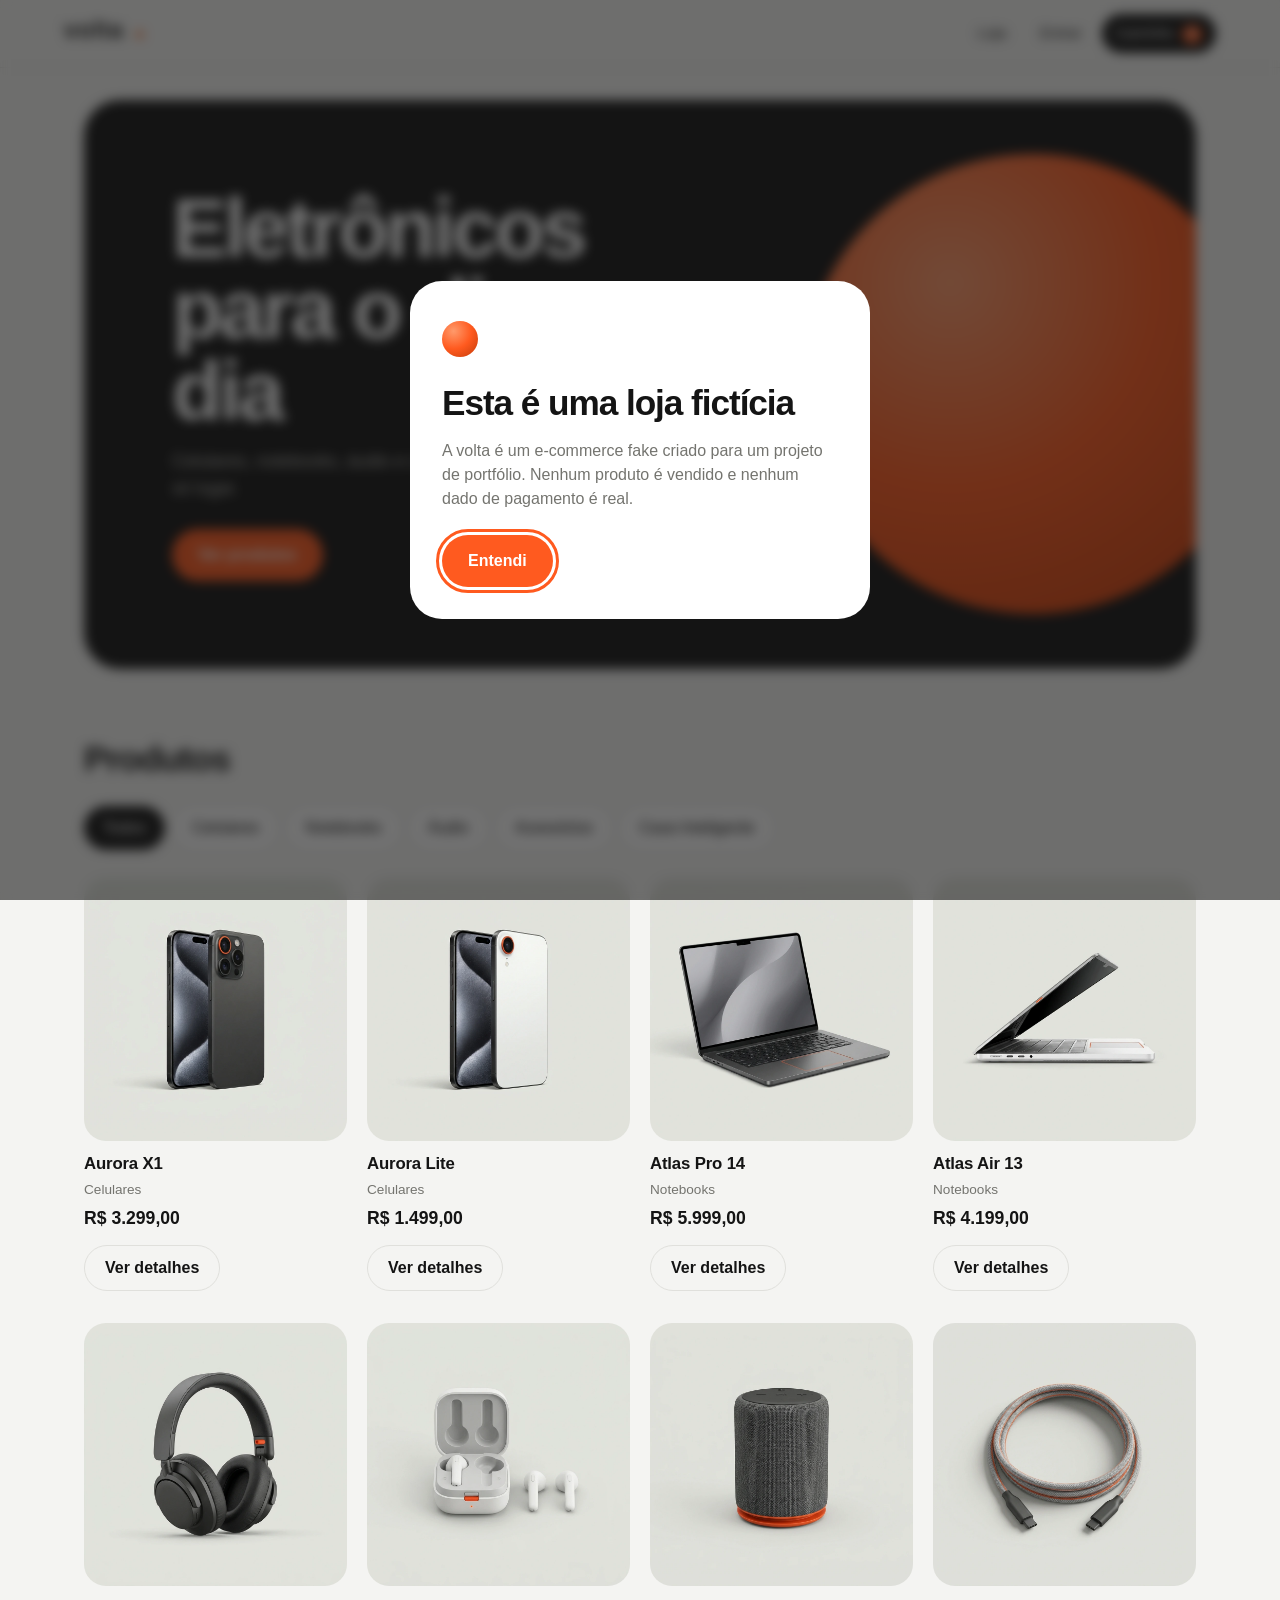
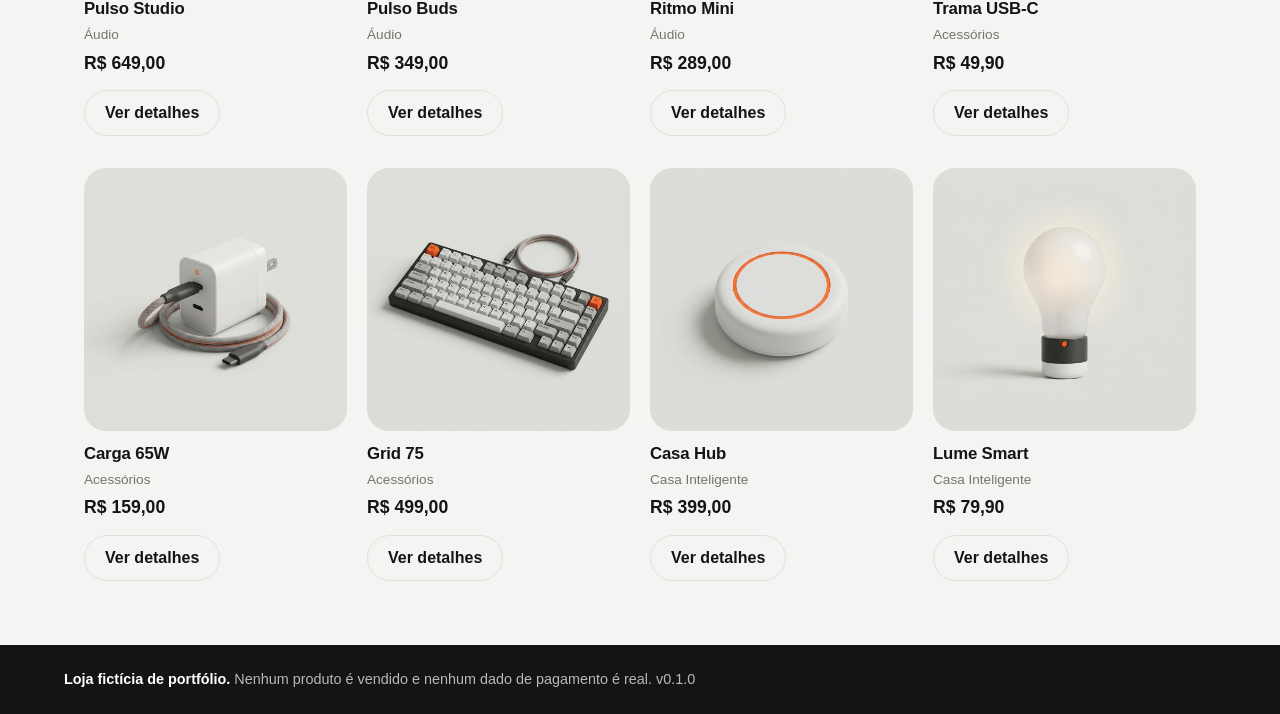
<file: site/index.html>
<!doctype html><html lang="pt-BR"><head><!-- Google Tag Manager -->
<script>(function(w,d,s,l,i){w[l]=w[l]||[];w[l].push({'gtm.start':
new Date().getTime(),event:'gtm.js'});var f=d.getElementsByTagName(s)[0],
j=d.createElement(s),dl=l!='dataLayer'?'&l='+l:'';j.async=true;j.src=
'https://www.googletagmanager.com/gtm.js?id='+i+dl;f.parentNode.insertBefore(j,f);
})(window,document,'script','dataLayer','GTM-PHWJVSK2');</script>
<!-- End Google Tag Manager --><meta charset="utf-8"><meta name="viewport" content="width=device-width,initial-scale=1"><link rel="icon" href="assets/favicon.svg" type="image/svg+xml"><link rel="stylesheet" href="css/styles.css"><title>volta | Eletrônicos</title></head><body data-page="home"><!-- Google Tag Manager (noscript) -->
<noscript><iframe src="https://www.googletagmanager.com/ns.html?id=GTM-PHWJVSK2"
height="0" width="0" style="display:none;visibility:hidden"></iframe></noscript>
<!-- End Google Tag Manager (noscript) --><main><section class="hero"><h1>Eletrônicos para o dia a dia</h1><p class="lead">Celulares, notebooks, áudio e casa inteligente em um só lugar.</p><a class="btn" href="#catalogo" data-testid="hero-cta">Ver produtos</a><div class="orb" aria-hidden="true"></div></section><h2 id="catalogo">Produtos</h2><div class="filters" id="filters" role="group" aria-label="Categorias"></div><div class="grid" id="grid"></div></main><script src="js/app.js"></script><script src="js/catalog.js"></script></body></html>
</file>
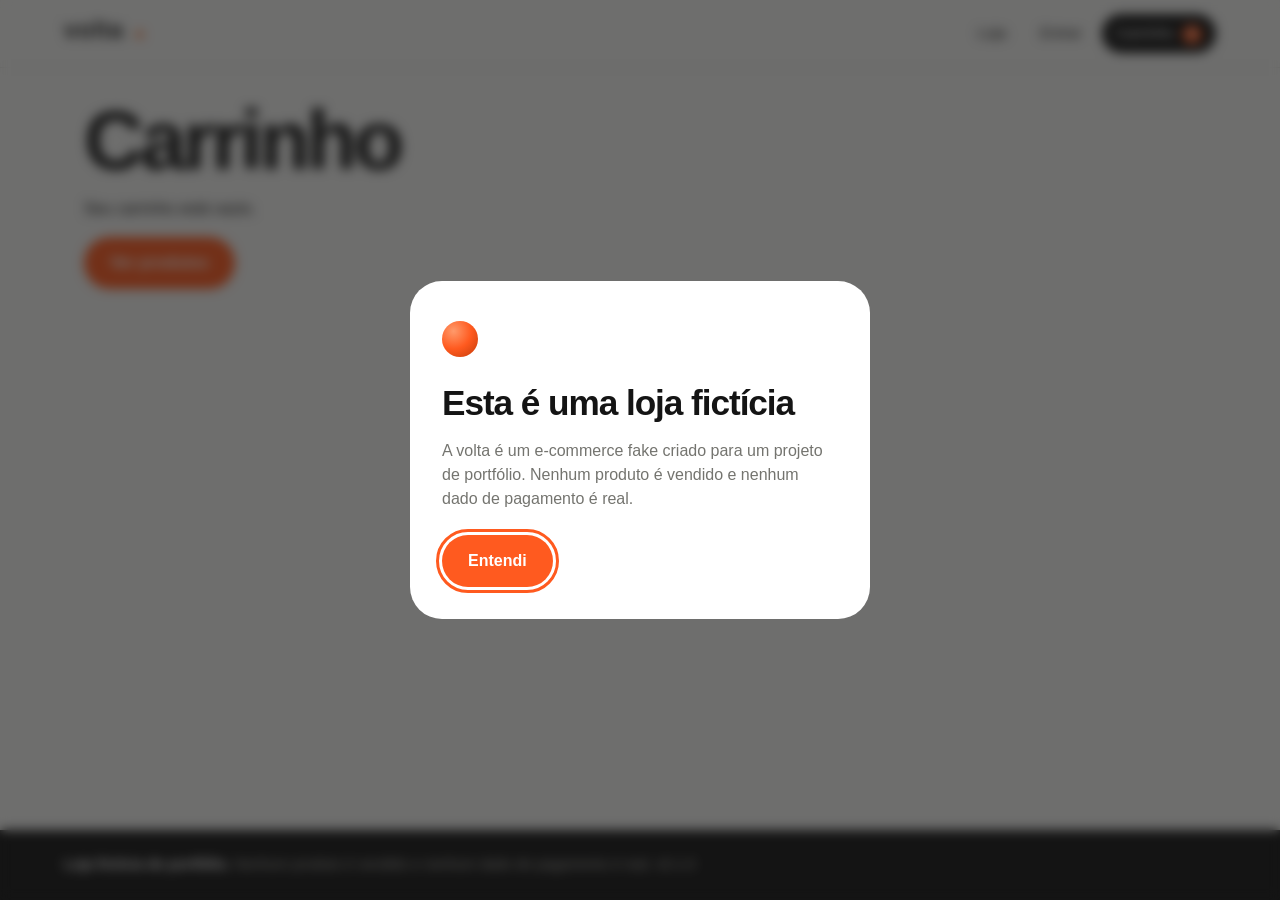
<file: site/carrinho.html>
<!doctype html><html lang="pt-BR"><head><!-- Google Tag Manager -->
<script>(function(w,d,s,l,i){w[l]=w[l]||[];w[l].push({'gtm.start':
new Date().getTime(),event:'gtm.js'});var f=d.getElementsByTagName(s)[0],
j=d.createElement(s),dl=l!='dataLayer'?'&l='+l:'';j.async=true;j.src=
'https://www.googletagmanager.com/gtm.js?id='+i+dl;f.parentNode.insertBefore(j,f);
})(window,document,'script','dataLayer','GTM-PHWJVSK2');</script>
<!-- End Google Tag Manager --><meta charset="utf-8"><meta name="viewport" content="width=device-width,initial-scale=1"><link rel="icon" href="assets/favicon.svg" type="image/svg+xml"><link rel="stylesheet" href="css/styles.css"><title>Carrinho | volta</title></head><body data-page="cart"><!-- Google Tag Manager (noscript) -->
<noscript><iframe src="https://www.googletagmanager.com/ns.html?id=GTM-PHWJVSK2"
height="0" width="0" style="display:none;visibility:hidden"></iframe></noscript>
<!-- End Google Tag Manager (noscript) --><main><h1>Carrinho</h1><div id="cart"></div></main><script src="js/app.js"></script><script src="js/cart.js"></script></body></html>
</file>
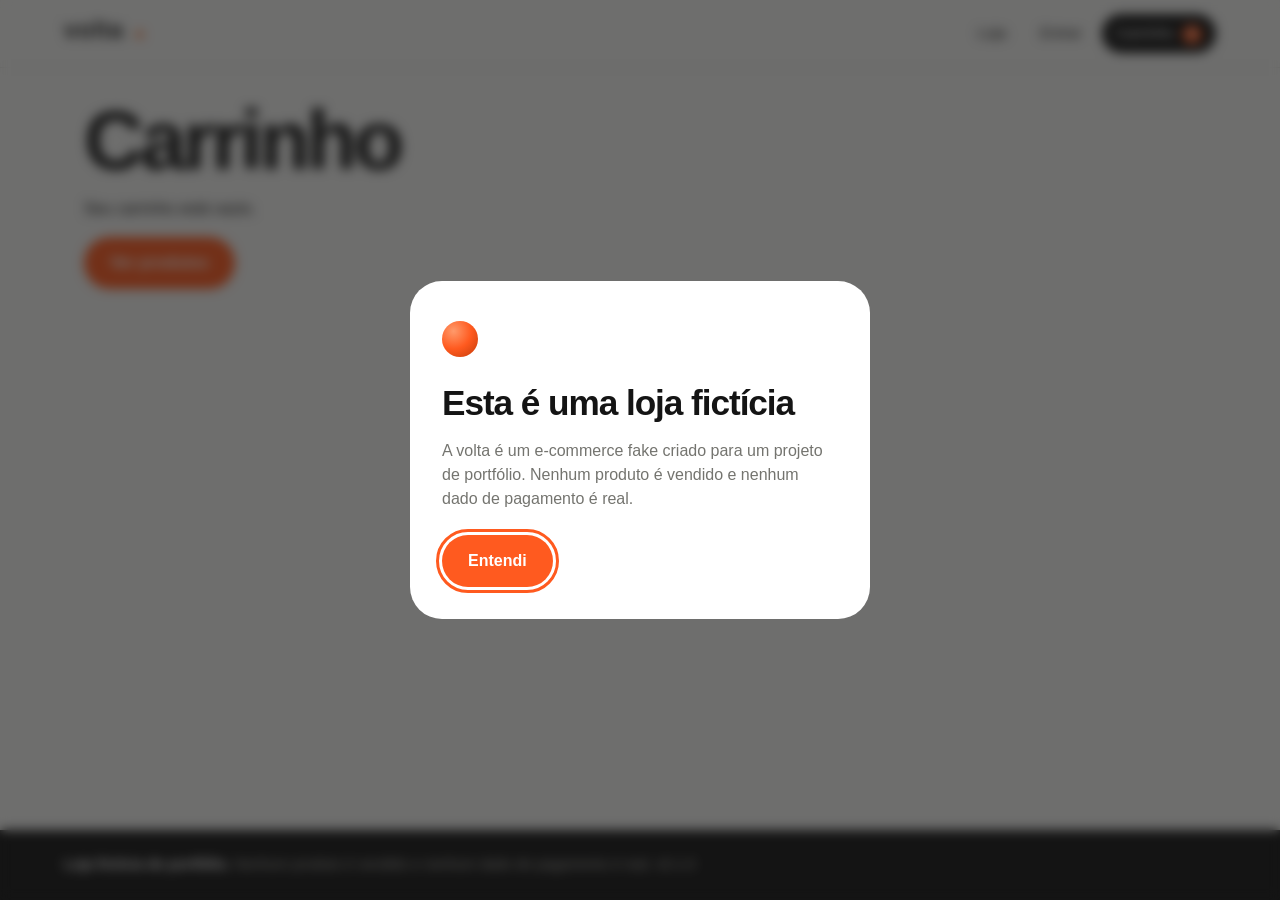
<file: site/checkout.html>
<!doctype html><html lang="pt-BR"><head><!-- Google Tag Manager -->
<script>(function(w,d,s,l,i){w[l]=w[l]||[];w[l].push({'gtm.start':
new Date().getTime(),event:'gtm.js'});var f=d.getElementsByTagName(s)[0],
j=d.createElement(s),dl=l!='dataLayer'?'&l='+l:'';j.async=true;j.src=
'https://www.googletagmanager.com/gtm.js?id='+i+dl;f.parentNode.insertBefore(j,f);
})(window,document,'script','dataLayer','GTM-PHWJVSK2');</script>
<!-- End Google Tag Manager --><meta charset="utf-8"><meta name="viewport" content="width=device-width,initial-scale=1"><link rel="icon" href="assets/favicon.svg" type="image/svg+xml"><link rel="stylesheet" href="css/styles.css"><title>Entrega | volta</title></head><body data-page="checkout"><!-- Google Tag Manager (noscript) -->
<noscript><iframe src="https://www.googletagmanager.com/ns.html?id=GTM-PHWJVSK2"
height="0" width="0" style="display:none;visibility:hidden"></iframe></noscript>
<!-- End Google Tag Manager (noscript) --><main><h1>Entrega</h1><div id="app"></div></main><script src="js/app.js"></script><script src="js/checkout.js"></script></body></html>
</file>
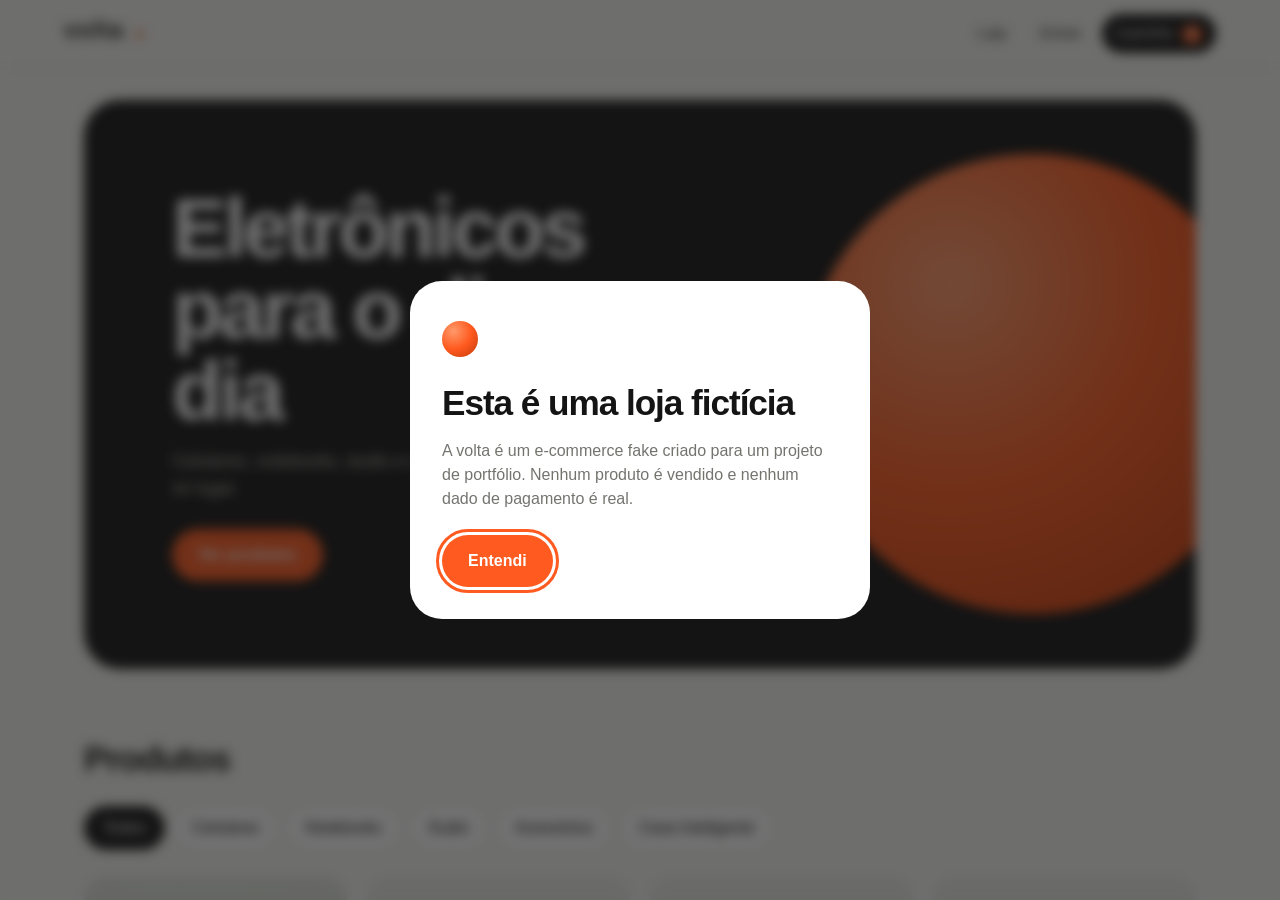
<file: site/confirmacao.html>
<!doctype html><html lang="pt-BR"><head><!-- Google Tag Manager -->
<script>(function(w,d,s,l,i){w[l]=w[l]||[];w[l].push({'gtm.start':
new Date().getTime(),event:'gtm.js'});var f=d.getElementsByTagName(s)[0],
j=d.createElement(s),dl=l!='dataLayer'?'&l='+l:'';j.async=true;j.src=
'https://www.googletagmanager.com/gtm.js?id='+i+dl;f.parentNode.insertBefore(j,f);
})(window,document,'script','dataLayer','GTM-PHWJVSK2');</script>
<!-- End Google Tag Manager --><meta charset="utf-8"><meta name="viewport" content="width=device-width,initial-scale=1"><link rel="icon" href="assets/favicon.svg" type="image/svg+xml"><link rel="stylesheet" href="css/styles.css"><title>Confirmação | volta</title></head><body data-page="confirmation"><!-- Google Tag Manager (noscript) -->
<noscript><iframe src="https://www.googletagmanager.com/ns.html?id=GTM-PHWJVSK2"
height="0" width="0" style="display:none;visibility:hidden"></iframe></noscript>
<!-- End Google Tag Manager (noscript) --><main id="app"></main><script src="js/app.js"></script><script src="js/checkout.js"></script></body></html>
</file>
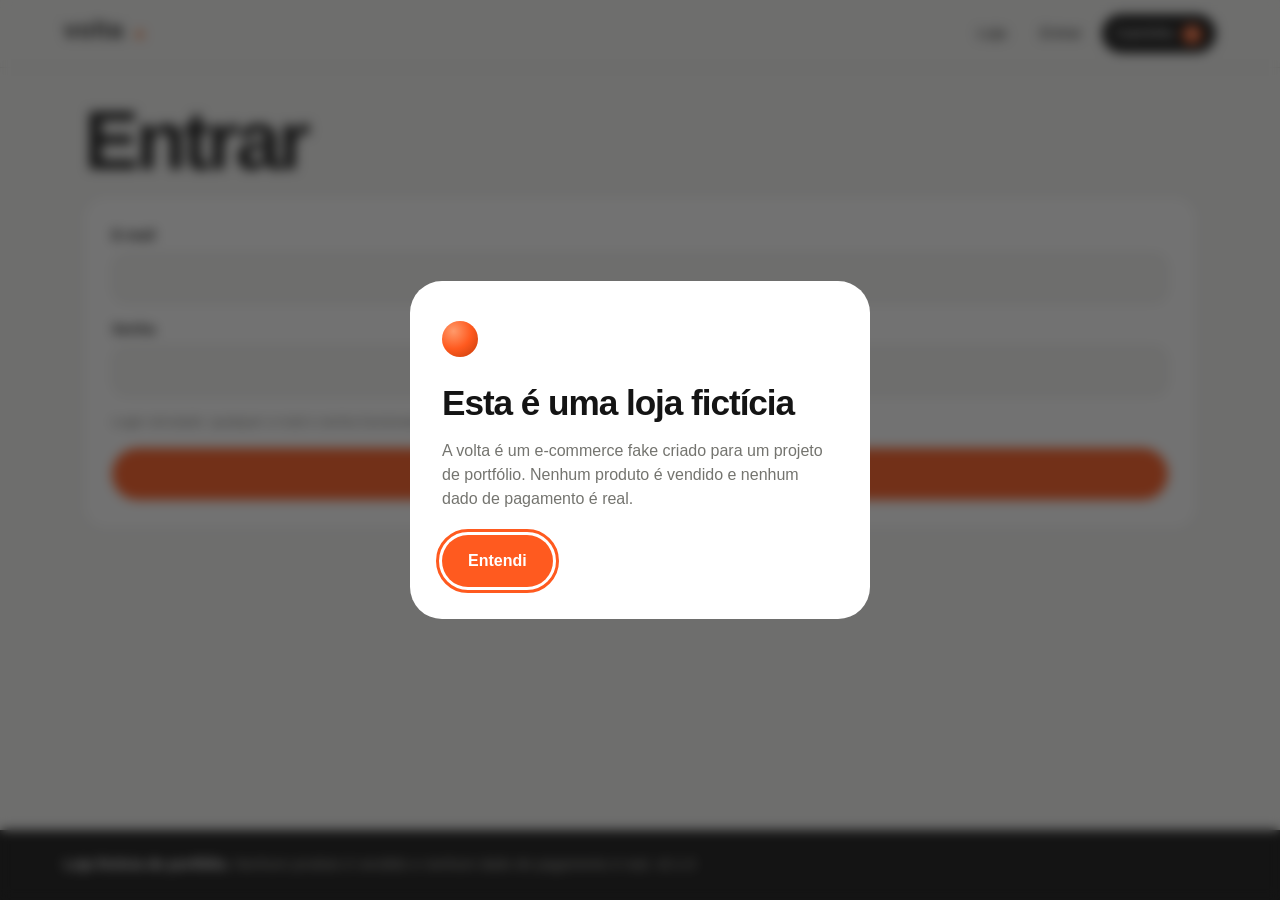
<file: site/login.html>
<!doctype html><html lang="pt-BR"><head><!-- Google Tag Manager -->
<script>(function(w,d,s,l,i){w[l]=w[l]||[];w[l].push({'gtm.start':
new Date().getTime(),event:'gtm.js'});var f=d.getElementsByTagName(s)[0],
j=d.createElement(s),dl=l!='dataLayer'?'&l='+l:'';j.async=true;j.src=
'https://www.googletagmanager.com/gtm.js?id='+i+dl;f.parentNode.insertBefore(j,f);
})(window,document,'script','dataLayer','GTM-PHWJVSK2');</script>
<!-- End Google Tag Manager --><meta charset="utf-8"><meta name="viewport" content="width=device-width,initial-scale=1"><link rel="icon" href="assets/favicon.svg" type="image/svg+xml"><link rel="stylesheet" href="css/styles.css"><title>Entrar | volta</title></head><body data-page="login"><!-- Google Tag Manager (noscript) -->
<noscript><iframe src="https://www.googletagmanager.com/ns.html?id=GTM-PHWJVSK2"
height="0" width="0" style="display:none;visibility:hidden"></iframe></noscript>
<!-- End Google Tag Manager (noscript) --><main><h1>Entrar</h1><div id="app"></div></main><script src="js/app.js"></script><script src="js/login.js"></script></body></html>
</file>
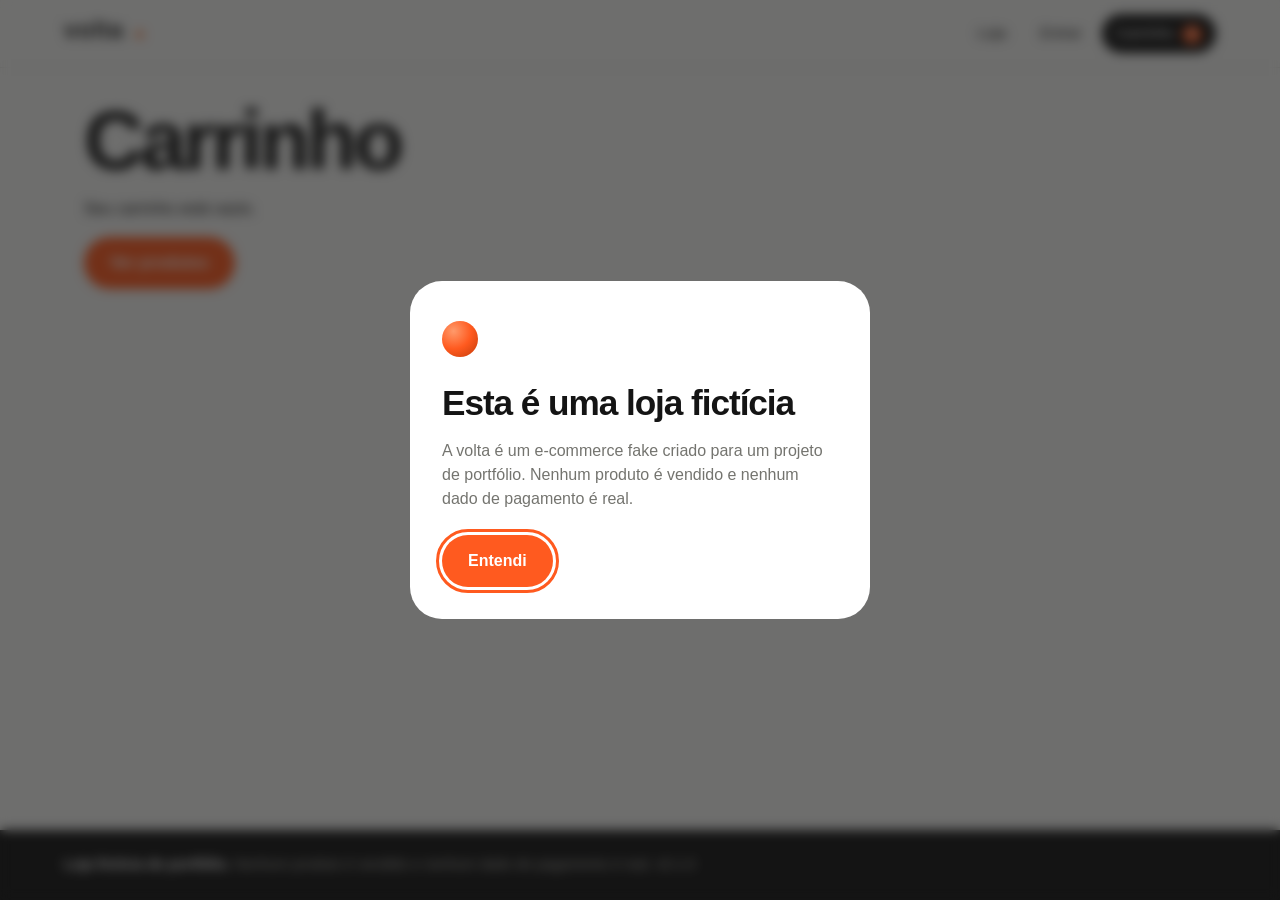
<file: site/pagamento.html>
<!doctype html><html lang="pt-BR"><head><!-- Google Tag Manager -->
<script>(function(w,d,s,l,i){w[l]=w[l]||[];w[l].push({'gtm.start':
new Date().getTime(),event:'gtm.js'});var f=d.getElementsByTagName(s)[0],
j=d.createElement(s),dl=l!='dataLayer'?'&l='+l:'';j.async=true;j.src=
'https://www.googletagmanager.com/gtm.js?id='+i+dl;f.parentNode.insertBefore(j,f);
})(window,document,'script','dataLayer','GTM-PHWJVSK2');</script>
<!-- End Google Tag Manager --><meta charset="utf-8"><meta name="viewport" content="width=device-width,initial-scale=1"><link rel="icon" href="assets/favicon.svg" type="image/svg+xml"><link rel="stylesheet" href="css/styles.css"><title>Pagamento | volta</title></head><body data-page="payment"><!-- Google Tag Manager (noscript) -->
<noscript><iframe src="https://www.googletagmanager.com/ns.html?id=GTM-PHWJVSK2"
height="0" width="0" style="display:none;visibility:hidden"></iframe></noscript>
<!-- End Google Tag Manager (noscript) --><main><h1>Pagamento</h1><div id="app"></div></main><script src="js/app.js"></script><script src="js/checkout.js"></script></body></html>
</file>
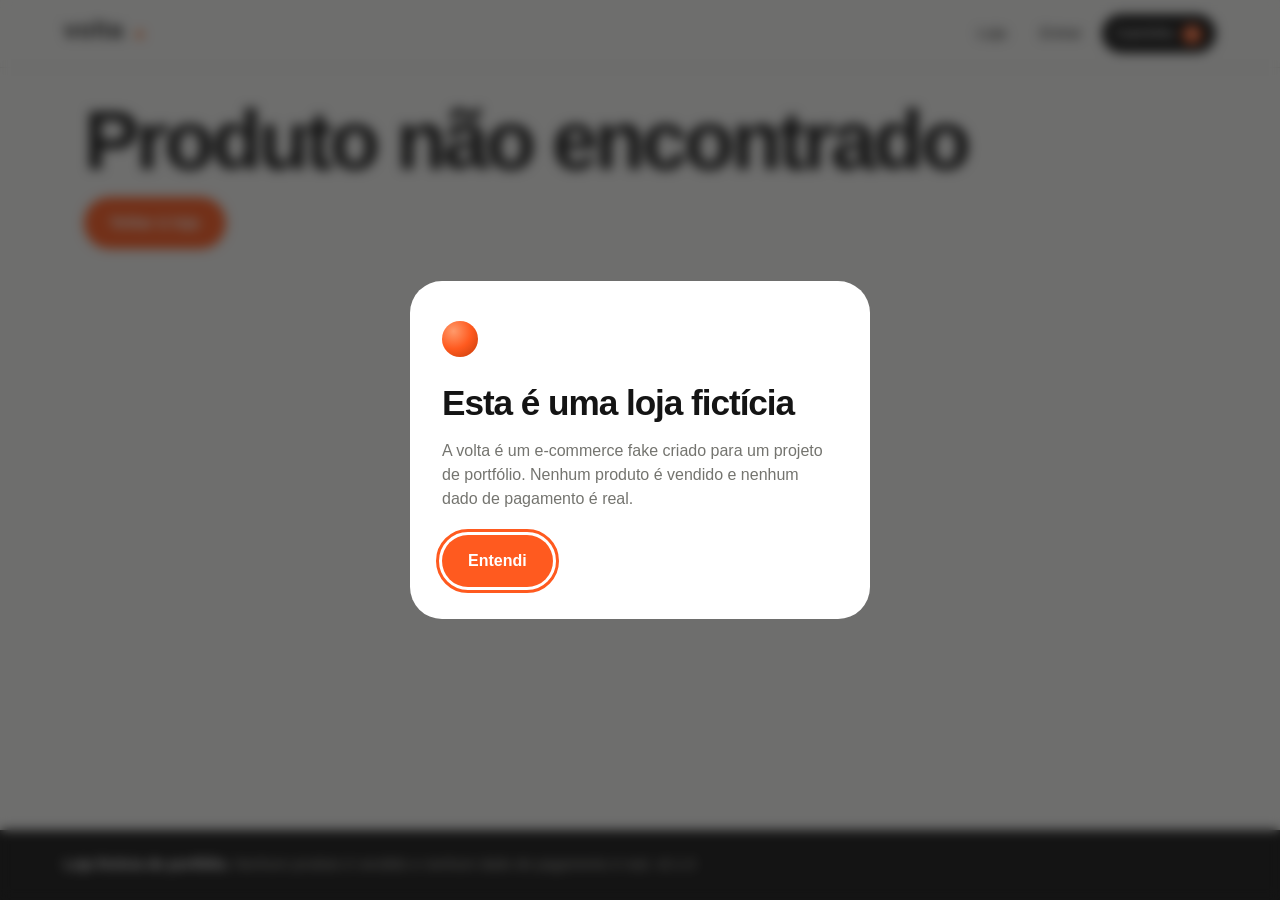
<file: site/produto.html>
<!doctype html><html lang="pt-BR"><head><!-- Google Tag Manager -->
<script>(function(w,d,s,l,i){w[l]=w[l]||[];w[l].push({'gtm.start':
new Date().getTime(),event:'gtm.js'});var f=d.getElementsByTagName(s)[0],
j=d.createElement(s),dl=l!='dataLayer'?'&l='+l:'';j.async=true;j.src=
'https://www.googletagmanager.com/gtm.js?id='+i+dl;f.parentNode.insertBefore(j,f);
})(window,document,'script','dataLayer','GTM-PHWJVSK2');</script>
<!-- End Google Tag Manager --><meta charset="utf-8"><meta name="viewport" content="width=device-width,initial-scale=1"><link rel="icon" href="assets/favicon.svg" type="image/svg+xml"><link rel="stylesheet" href="css/styles.css"><title>Produto | volta</title></head><body data-page="product"><!-- Google Tag Manager (noscript) -->
<noscript><iframe src="https://www.googletagmanager.com/ns.html?id=GTM-PHWJVSK2"
height="0" width="0" style="display:none;visibility:hidden"></iframe></noscript>
<!-- End Google Tag Manager (noscript) --><main id="app"></main><script src="js/app.js"></script><script src="js/catalog.js"></script></body></html>
</file>
<file: site/css/styles.css>
:root{--bg:#f4f4f2;--surface:#fff;--tile:#e9e9e5;--ink:#141414;--muted:#74746f;--line:#e0e0dc;--accent:#ff5a1f;--r:22px;--font:"Helvetica Neue",Helvetica,Arial,sans-serif}
*{box-sizing:border-box}
body{margin:0;background:var(--bg);color:var(--ink);font-family:var(--font);line-height:1.5;min-height:100vh;display:flex;flex-direction:column;-webkit-font-smoothing:antialiased}
a{color:inherit}
:focus-visible{outline:3px solid var(--accent);outline-offset:3px;border-radius:8px}
.hdr{position:sticky;top:0;z-index:5;display:flex;justify-content:space-between;align-items:center;padding:14px 5vw;background:rgba(244,244,242,.82);backdrop-filter:blur(14px);-webkit-backdrop-filter:blur(14px);border-bottom:1px solid var(--line)}
.hdr nav{display:flex;gap:6px;align-items:center}
.hdr nav a{text-decoration:none;padding:8px 14px;border-radius:999px;font-size:.95rem}
.hdr nav a:hover{background:var(--tile)}
.hdr nav a[data-testid="cart-link"]{background:var(--ink);color:#fff}
.hdr nav a[data-testid="cart-link"]:hover{background:var(--accent)}
.count{display:inline-block;min-width:20px;padding:0 6px;margin-left:4px;background:var(--accent);color:#fff;border-radius:999px;text-align:center;font-size:.78rem;font-weight:700}
main{flex:1;width:100%;max-width:1240px;margin:0 auto;padding:32px 5vw 64px}
h1{font-size:clamp(2.4rem,7vw,5.2rem);line-height:.98;letter-spacing:-.045em;font-weight:700;margin:0 0 16px}
h2{font-size:clamp(1.6rem,3vw,2.2rem);letter-spacing:-.03em;margin:0 0 20px}
h3{margin:0;font-size:1.05rem;letter-spacing:-.01em}
.hero{position:relative;overflow:hidden;background:var(--ink);color:#fff;border-radius:36px;padding:clamp(32px,7vw,88px);margin-bottom:64px;min-height:340px}
.hero h1{max-width:11ch;position:relative;z-index:1}
.hero .lead{color:#b9b9b4;position:relative;z-index:1}
.hero .btn{position:relative;z-index:1}
.orb{position:absolute;right:-6%;top:50%;width:min(52vw,460px);aspect-ratio:1;transform:translateY(-50%);border-radius:50%;background:radial-gradient(circle at 32% 28%,#ff9a6b,var(--accent) 45%,#c23a08)}
.lead{color:var(--muted);max-width:44ch;font-size:1.1rem;margin:0 0 28px}
.filters{display:flex;flex-wrap:wrap;gap:8px;margin-bottom:28px}
.chip{font:inherit;padding:9px 18px;border:1px solid var(--line);background:var(--surface);border-radius:999px;cursor:pointer}
.chip:hover{border-color:var(--ink)}
.chip[aria-pressed="true"]{background:var(--ink);color:#fff;border-color:var(--ink)}
.grid{display:grid;grid-template-columns:repeat(auto-fill,minmax(250px,1fr));gap:32px 20px}
.card{display:flex;flex-direction:column;gap:4px}
.card img{width:100%;aspect-ratio:1;object-fit:cover;background:var(--tile);border-radius:var(--r);display:block;margin-bottom:10px}
.card a{text-decoration:none}
.cat{color:var(--muted);font-size:.85rem;margin:0}
.price{font-weight:700;font-size:1.1rem;margin:0}
.btn{display:inline-block;font:inherit;font-weight:700;padding:14px 26px;background:var(--accent);color:#fff;border:0;border-radius:999px;cursor:pointer;text-decoration:none;text-align:center;transition:background .15s}
.btn:hover{background:var(--ink)}
.hero .btn:hover{background:#fff;color:var(--ink)}
.btn.ghost{background:transparent;color:var(--ink);border:1px solid var(--line);margin-top:10px;padding:10px 20px;align-self:flex-start}
.btn.ghost:hover{background:var(--ink);color:#fff;border-color:var(--ink)}
.detail{display:grid;grid-template-columns:1.1fr 1fr;gap:56px;align-items:start}
.detail img{width:100%;aspect-ratio:1;object-fit:cover;background:var(--tile);border-radius:32px}
.detail>div{position:sticky;top:96px}
.detail .price{font-size:2rem;letter-spacing:-.03em;margin:20px 0}
.row{display:grid;grid-template-columns:88px 1fr auto auto;gap:18px;align-items:center;background:var(--surface);padding:14px;border-radius:var(--r);margin-bottom:12px}
.row img{width:88px;height:88px;object-fit:cover;border-radius:14px;background:var(--tile)}
.qty{display:flex;align-items:center;gap:10px}
.qty button{width:34px;height:34px;border:1px solid var(--line);border-radius:50%;background:var(--surface);font:inherit;cursor:pointer}
.qty button:hover{border-color:var(--ink)}
.link{background:none;border:0;font:inherit;color:var(--muted);text-decoration:underline;cursor:pointer}
.total{display:flex;justify-content:space-between;align-items:center;margin-top:28px;padding:24px;background:var(--surface);border-radius:var(--r);font-size:1.25rem;font-weight:700;gap:16px;flex-wrap:wrap}
.note{background:var(--surface);padding:14px 18px;margin-top:16px;border-radius:14px}
.ftr{background:var(--ink);color:#b9b9b4;padding:24px 5vw;font-size:.9rem}
.ftr strong{color:#fff}
.overlay{position:fixed;inset:0;background:rgba(20,20,20,.6);backdrop-filter:blur(6px);display:flex;align-items:center;justify-content:center;padding:20px;z-index:10}
.modal{position:relative;background:var(--surface);max-width:460px;padding:40px 32px 32px;border-radius:32px}
.modal::before{content:"";display:block;width:36px;height:36px;margin-bottom:20px;border-radius:50%;background:radial-gradient(circle at 32% 28%,#ff9a6b,var(--accent) 50%,#c23a08)}
.modal h2{margin-bottom:10px}
.modal p{margin:0 0 24px;color:var(--muted)}
@media(max-width:700px){.detail{grid-template-columns:1fr;gap:24px}.detail>div{position:static}.row{grid-template-columns:64px 1fr}.row img{width:64px;height:64px}.hero{border-radius:28px}.orb{opacity:.35}}
@media(prefers-reduced-motion:reduce){*{transition:none!important}}
.checkout{display:grid;grid-template-columns:1.2fr 1fr;gap:32px;align-items:start}
.form{display:grid;gap:16px;background:var(--surface);padding:28px;border-radius:var(--r)}
.form label{display:grid;gap:6px;font-weight:700;font-size:.9rem}
.form input{font:inherit;font-weight:400;padding:13px 16px;border:1px solid var(--line);border-radius:14px;background:var(--bg)}
.form input:focus{border-color:var(--ink)}
.form input[readonly]{background:var(--tile);color:var(--muted);cursor:not-allowed}
.form .two{display:grid;grid-template-columns:1fr 1fr;gap:16px}
.summary{background:var(--surface);padding:28px;border-radius:var(--r)}
.summary h2{font-size:1.3rem}
.line{display:flex;justify-content:space-between;gap:16px;margin:0 0 10px}
.total-line{border-top:1px solid var(--line);padding-top:14px;margin-top:14px}
.ok{background:var(--surface);padding:40px;border-radius:32px;max-width:640px}
.ok .summary{padding:0;margin-top:24px}
@media(max-width:800px){.checkout{grid-template-columns:1fr}}
</file>
